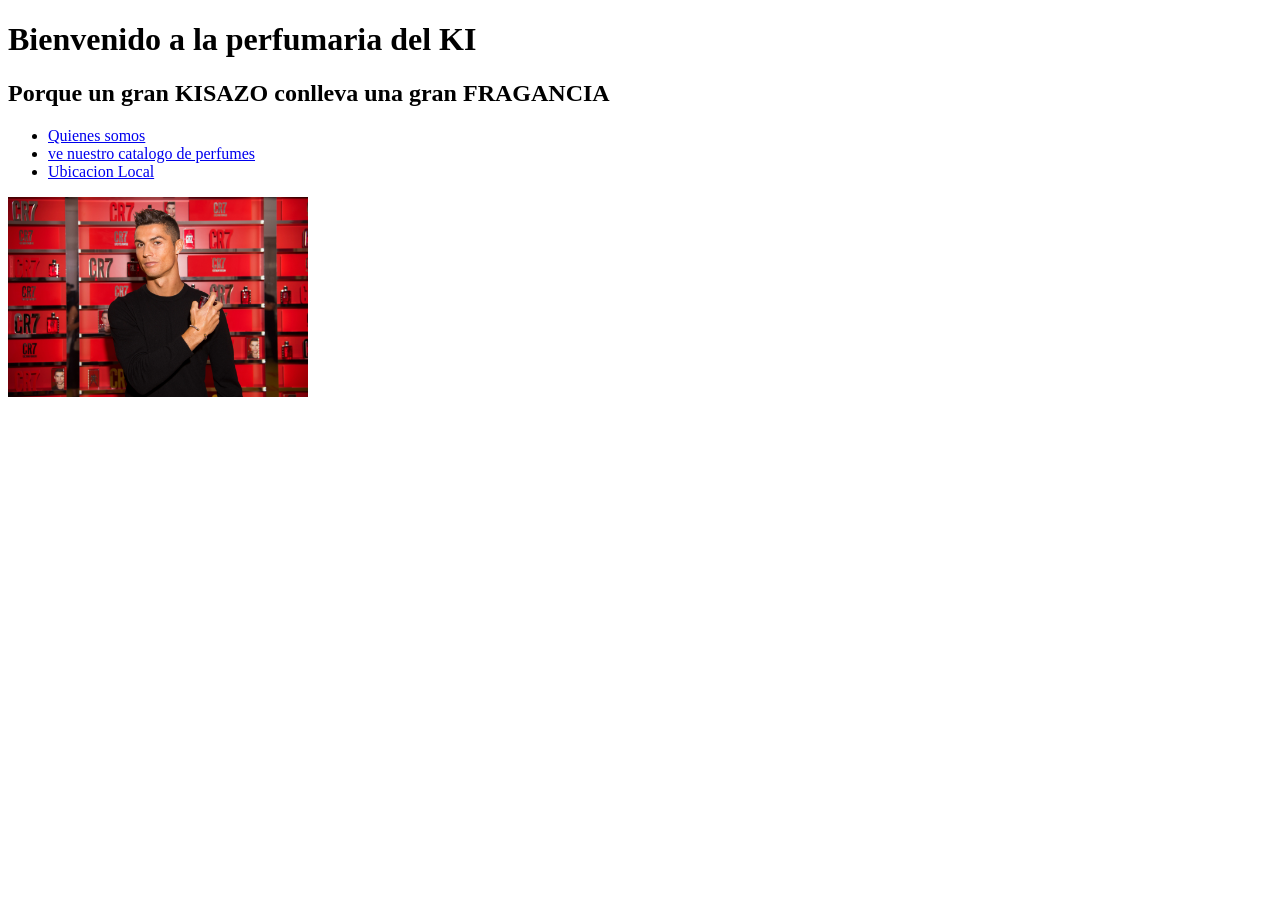
<file: index.html>
<!DOCTYPE html>
<html lang="es">
<head>
    <meta charset="UTF-8">
    <meta name="viewport" content="width=device-width, initial-scale=1.0">
    <title>Perfumeria del KI </title>
</head>
<body>
    <h1>Bienvenido a la perfumaria del KI</h1>
    <h2> Porque un gran KISAZO conlleva una gran FRAGANCIA</h2>
    <ul>
        <li><a href="historia.html">Quienes somos </a></li>
        <li><a href="perfumes.html"> ve nuestro catalogo de perfumes</a></li>
        <li><a href="ubicacion.html">Ubicacion Local</a></li>
    </ul>

    <img src="img/image1.png" alt="Imagen de la perfumeria" width="300">    
</body>
</html>
</file>
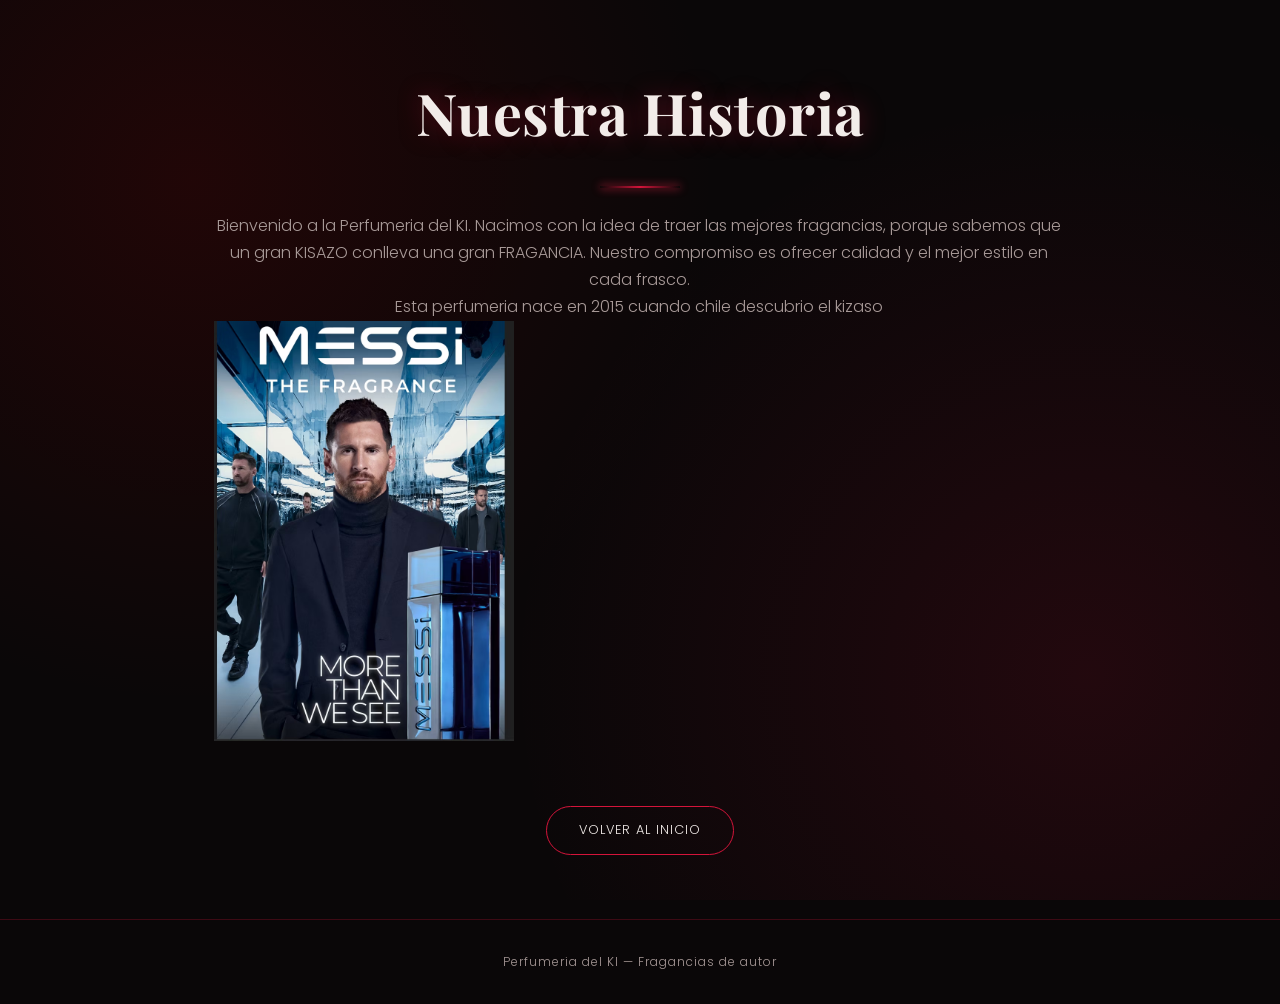
<file: historia.html>
<!DOCTYPE html>
<html lang="es">
<head>
    <meta charset="UTF-8">
    <meta name="viewport" content="width=device-width, initial-scale=1.0">
    <title>Quienes somos - Perfumeria del KI</title>
    <link rel="stylesheet" href="style.css">
</head>
<body>
    <div class="contenedor">
        <h1>Nuestra Historia</h1>
        <div class="divisor"></div>

        <p>
            Bienvenido a la Perfumeria del KI. Nacimos con la idea de traer las
            mejores fragancias, porque sabemos que un gran KISAZO conlleva una
            gran FRAGANCIA. Nuestro compromiso es ofrecer calidad y el mejor
            estilo en cada frasco.
        </p>


        <p>
            Esta perfumeria nace en 2015 cuando chile descubrio el kizaso
        </p>

        <div class="halo-perfume imagen-izquierda">
            <img src="img/image2.png" alt="Imagen de la perfumeria" width="300">
        </div>

        <br style="clear: both;">
        <a class="btn-volver" href="index.html">Volver al inicio</a>
    </div>

    <footer>Perfumeria del KI &mdash; Fragancias de autor</footer>

</body>
</html>
</file>
<file: style.css>
/* ===========================================================
   Perfumeria del KI — Hoja de estilos
   Paleta: negro profundo + rojo sangre, con difuminado tipo
   "niebla de perfume" en iconos e imagenes destacadas.
=========================================================== */

@import url('https://fonts.googleapis.com/css2?family=Playfair+Display:ital,wght@0,500;0,700;1,600&family=Poppins:wght@300;400;600&display=swap');

:root {
    --negro-abismo: #0a0708;
    --negro-carbon: #161113;
    --negro-carbon-2: #1f1719;
    --rojo-sangre: #8a0303;
    --rojo-brillante: #d4143a;
    --rojo-glow: #ff2a4f;
    --blanco-humo: #f2ece9;
    --gris-ceniza: #a89a98;
    --borde-sutil: rgba(212, 20, 58, 0.25);
}

* {
    margin: 0;
    padding: 0;
    box-sizing: border-box;
}

body {
    background-color: var(--negro-abismo);
    background-image:
        radial-gradient(circle at 15% 20%, rgba(138, 3, 3, 0.18), transparent 40%),
        radial-gradient(circle at 85% 75%, rgba(212, 20, 58, 0.12), transparent 45%);
    background-attachment: fixed;
    color: var(--blanco-humo);
    font-family: 'Poppins', sans-serif;
    font-weight: 300;
    line-height: 1.7;
    min-height: 100vh;
}

/* ---------- Tipografia ---------- */
h1, h2, h3 {
    font-family: 'Playfair Display', serif;
    font-weight: 700;
    letter-spacing: 0.5px;
}

h1 {
    font-size: clamp(2.2rem, 5vw, 3.6rem);
    color: var(--blanco-humo);
    text-shadow: 0 0 25px rgba(212, 20, 58, 0.35);
}

h2 {
    font-size: clamp(1.2rem, 3vw, 1.6rem);
    font-style: italic;
    font-weight: 500;
    color: var(--rojo-brillante);
}

p {
    color: var(--gris-ceniza);
    max-width: 85ch;
}

a {
    color: var(--rojo-brillante);
    text-decoration: none;
    transition: color 0.3s ease, text-shadow 0.3s ease;
}

a:hover, a:focus-visible {
    color: var(--rojo-glow);
    text-shadow: 0 0 12px rgba(255, 42, 79, 0.6);
}

/* ---------- Layout general ---------- */
.contenedor {
    max-width: 900px;
    margin: 0 auto;
    padding: 4rem 1.5rem;
    text-align: center;
}

.divisor {
    width: 80px;
    height: 2px;
    margin: 1.5rem auto;
    background: linear-gradient(90deg, transparent, var(--rojo-brillante), transparent);
    box-shadow: 0 0 8px var(--rojo-glow);
}



/* ---------- Boton "Volver al inicio" ---------- */
.btn-volver {
    display: inline-block;
    margin-top: 2.5rem;
    padding: 0.8rem 2rem;
    border: 1px solid var(--rojo-brillante);
    border-radius: 30px;
    color: var(--blanco-humo);
    font-family: 'Poppins', sans-serif;
    letter-spacing: 1px;
    text-transform: uppercase;
    font-size: 0.8rem;
    transition: all 0.35s ease;
}

.btn-volver:hover {
    background: var(--rojo-sangre);
    box-shadow: 0 0 20px rgba(255, 42, 79, 0.5);
    color: var(--blanco-humo);
}

/* ---------- Footer ---------- */
footer {
    text-align: center;
    padding: 2rem 1rem;
    color: var(--gris-ceniza);
    font-size: 0.75rem;
    letter-spacing: 1px;
    border-top: 1px solid var(--borde-sutil);
}

/* ---------- Accesibilidad ---------- */
a:focus-visible, button:focus-visible {
    outline: 2px solid var(--rojo-glow);
    outline-offset: 3px;
}

@media (prefers-reduced-motion: reduce) {
    .halo-perfume::before {
        animation: none;
    }
}

.imagen-izquierda {
    float: left;
    margin: 0 2rem 1rem 0; /* separa la imagen del texto: arriba derecha abajo izquierda */
}

/* Esto evita que el footer o el boton "suban" y se encimen con la imagen */
.clearfix::after {
    content: "";
    display: table;
    clear: both;
}
</file>
